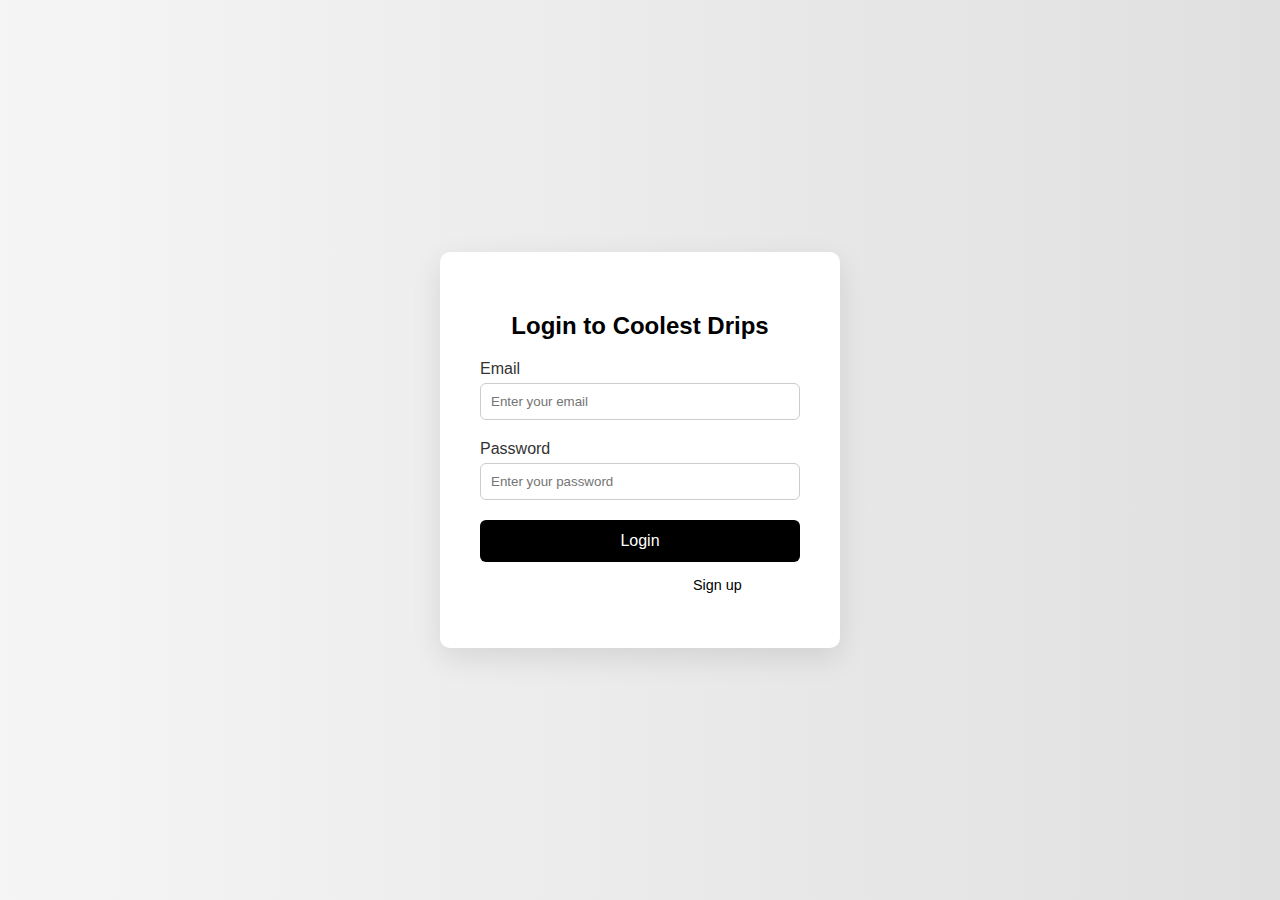
<file: login.html>
<!DOCTYPE html>
<html lang="en">
<head>
  <meta charset="UTF-8" />
  <meta name="viewport" content="width=device-width, initial-scale=1.0"/>
  <title>Login | Coolest Drips</title>
  <link rel="stylesheet" href="login.css" />
</head>
<body>

  <div class="login-wrapper">
    <div class="login-box">
      <h2>Login to Coolest Drips</h2>
      <form>
        <label>Email</label>
        <input type="email" placeholder="Enter your email" required />
        <label>Password</label>
        <input type="password" placeholder="Enter your password" required />
        <button type="submit">Login</button>
        <p>Don't have an account? <a href="#">Sign up</a></p>
      </form>
    </div>
  </div>

</body>
</html>
</file>
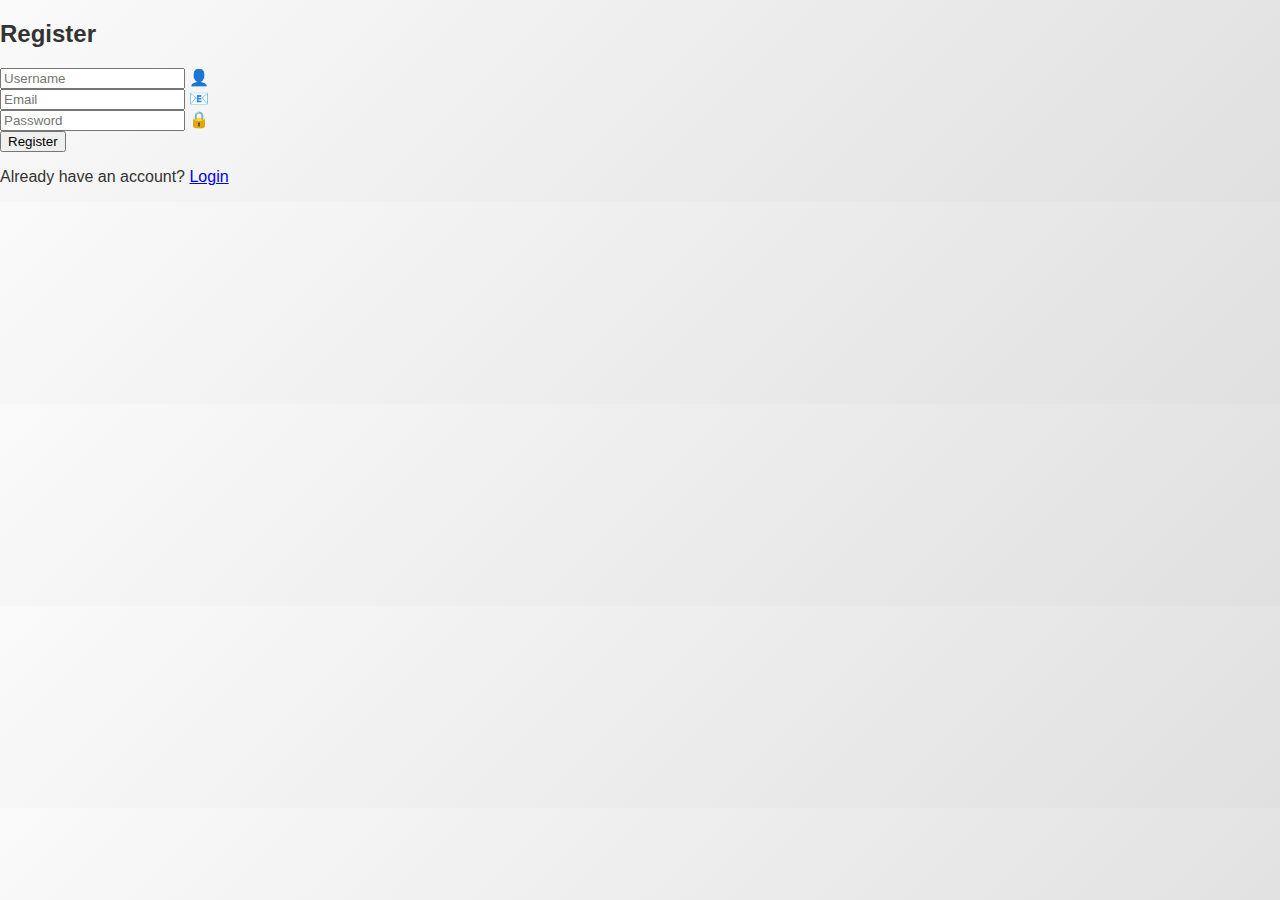
<file: Register.html>
<!-- register.html -->
<!DOCTYPE html>
<html lang="en">
<head>
  <meta charset="UTF-8">
  <title>Register</title>
  <link rel="stylesheet" href="style.css">
</head>
<body>
  <div class="login-container">
    <h2>Register</h2>
    <form>
      <div class="input-group">
        <input type="text" placeholder="Username" required>
        <span class="icon">👤</span>
      </div>
      <div class="input-group">
        <input type="email" placeholder="Email" required>
        <span class="icon">📧</span>
      </div>
      <div class="input-group">
        <input type="password" placeholder="Password" required>
        <span class="icon">🔒</span>
      </div>
      <button type="submit">Register</button>
      <p class="register">Already have an account? <a href="index.html">Login</a></p>
    </form>
  </div>
</body>
</html>
</file>
<file: login.css>
body {
  margin: 0;
  font-family: 'Segoe UI', sans-serif;
  background: linear-gradient(to right, #f5f5f5, #e0e0e0);
  display: flex;
  align-items: center;
  justify-content: center;
  height: 100vh;
}

.login-wrapper {
  width: 100%;
  max-width: 400px;
  padding: 20px;
  background: transparent;
  color: white;
}

.login-box {
  background: white;
  padding: 40px;
  border-radius: 10px;
  box-shadow: 0 10px 30px rgba(0,0,0,0.1);
  animation: fadeIn 0.4s ease;
}

.login-box h2 {
  text-align: center;
  margin-bottom: 20px;
  color: #000;
}

.login-box form {
  display: flex;
  flex-direction: column;
}

.login-box label {
  margin-bottom: 5px;
  font-weight: 500;
  color: #333;
}

.login-box input {
  padding: 10px;
  margin-bottom: 20px;
  border-radius: 6px;
  border: 1px solid #ccc;
  outline: none;
}

.login-box button {
  padding: 12px;
  background-color: #000;
  color: white;
  border: none;
  border-radius: 6px;
  font-size: 1rem;
  cursor: pointer;
}

.login-box button:hover {
  background-color: #333;
}

.login-box p {
  margin-top: 15px;
  text-align: center;
  font-size: 0.9rem;
}

.login-box a {
  color: #000;
  text-decoration: none;
}

.login-box a:hover {
  text-decoration: underline;
}

@keyframes fadeIn {
  from { opacity: 0; transform: translateY(20px); }
  to { opacity: 1; transform: translateY(0); }
}
</file>
<file: style.css>
/* RESET & GENERAL */
body {
  margin: 0;
  font-family: 'Segoe UI', sans-serif;
  background: #f8f8f8;
  color: #333;
  display: 
}


/* Intro Section */
.intro-section {
  height: 100vh;
  background: transparent
  align-items: center;
  justify-content: center;
  text-align: center;
  color: white;
  padding: 0 20px;
  position: relative;
}

/* Optional dark overlay */
.intro-section::before {
  content: "";
  position: absolute;
  top: 0; left: 0;
  width: 100%; height: 100%;
  background: rgba(0, 0, 0, 0.5);
  z-index: 0;
}

.intro-content {
  position: relative;
  z-index: 1;
  max-width: 700px;
}

.intro-content h1 {
  font-size: 3rem;
  font-weight: bold;
  margin-bottom: 1rem;
}

.intro-content p {
  font-size: 1.2rem;
  margin-bottom: 2rem;
}

.shop-button {
  background-color: #ffffff;
  color: #000;
  padding: 12px 24px;
  text-decoration: none;
  font-weight: 600;
  border-radius: 30px;
  transition: background-color 0.3s ease, transform 0.3s ease;
}

.shop-button:hover {
  background-color: #f5f5f5;
  transform: scale(1.05);
}


/* NAVBAR */
.navbar {
  background-color: #111;
  color: rgb(255, 255, 255);
  display: flex;
  justify-content: space-between;
  padding: 15px 40px;
  align-items: center;
}

.navbar .logo {
  font-size: 1.5rem;
  font-weight: bold;
}

.navbar .nav-links {
  list-style: none;
  display: flex;
  gap: 25px;
}

.navbar .nav-links a {
  color: wheat;
  text-decoration: none;
  font-weight: 500;
}

.navbar .nav-links a:hover {
  color: #ffd700;
}

/* SECTION TITLE */
.section-title {
  text-align: center;
  margin-top: 50px;
  font-size: 2rem;
}

/* PRODUCT GRID */
.product-grid {
  display: flex;
  flex-wrap: wrap;
  gap: 30px;
  justify-content: center;
  padding: 20px;
}

/* PRODUCT CARD */
.product-card {
  width: 220px;
  background: wheat;
  border-radius: 10px;
  overflow: hidden;
  box-shadow: 0 4px 20px rgba(0,0,0,0.1);
  transition: transform 0.3s ease;
}

.product-card:hover {
  transform: translateY(-5px);
}

/* SLIDE IMAGE CONTAINER */
.slider {
  position: relative;
  width: 100%;
  height: 280px;
  overflow: hidden;
}

.slider img {
  width: 100%;
  height: 100%;
  object-fit: cover;
  position: absolute;
  top: 0;
  left: 0;
  transition: transform 0.6s ease-in-out;
}

/* Slide effect */
.slider img.back {
  transform: translateX(100%);
  z-index: 1;
}

.product-card:hover .slider img.front {
  transform: translateX(-100%);
}

.product-card:hover .slider img.back {
  transform: translateX(0);
}

/* PRODUCT INFO */
.product-info {
  padding: 15px;
  text-align: center;
}

.product-info h3 {
  margin: 0;
  font-size: 1.1rem;
  font-weight: 600;
}

.product-info p {
  font-size: 0.9rem;
  margin: 10px 0;
}

/* BUTTONS */
.cart-btn, .buy-btn {
  padding: 8px 12px;
  border: none;
  margin: 5px 3px;
  cursor: pointer;
  font-size: 0.9rem;
  border-radius: 5px;
}

.cart-btn {
  background-color: wheat;
  color: #333;
}

.buy-btn {
  background-color: #111;
  color: whitesmoke;
}

.buy-btn:hover {
  background-color: #333;
}

/* —— Background —— */
body {
  background: linear-gradient(135deg, #fafafa, #e0e0e0);
}
.contact-section {
  background-color: #111;
  color: #fff;
  padding: 60px 20px;
  text-align: center;
}

.contact-container {
  max-width: 700px;
  margin: auto;
}

.contact-container h2 {
  font-size: 2.5rem;
  margin-bottom: 10px;
  color: #ffc107;
}

.contact-container p {
  font-size: 1rem;
  margin-bottom: 15px;
}

.contact-details a {
  color: #ffc107;
  text-decoration: none;
}

.contact-details a:hover {
  text-decoration: underline;
}

.social-icons {
  display: flex;
  justify-content: center;
  gap: 20px;
  margin-top: 25px;
}

.social-icons a {
  color: #fff;
  font-size: 1.8rem;
  transition: transform 0.3s ease, color 0.3s ease;
}

.social-icons a:hover {
  color: #ffc107;
  transform: scale(1.2);
}
html {
  scroll-behavior: smooth;
}
</file>
